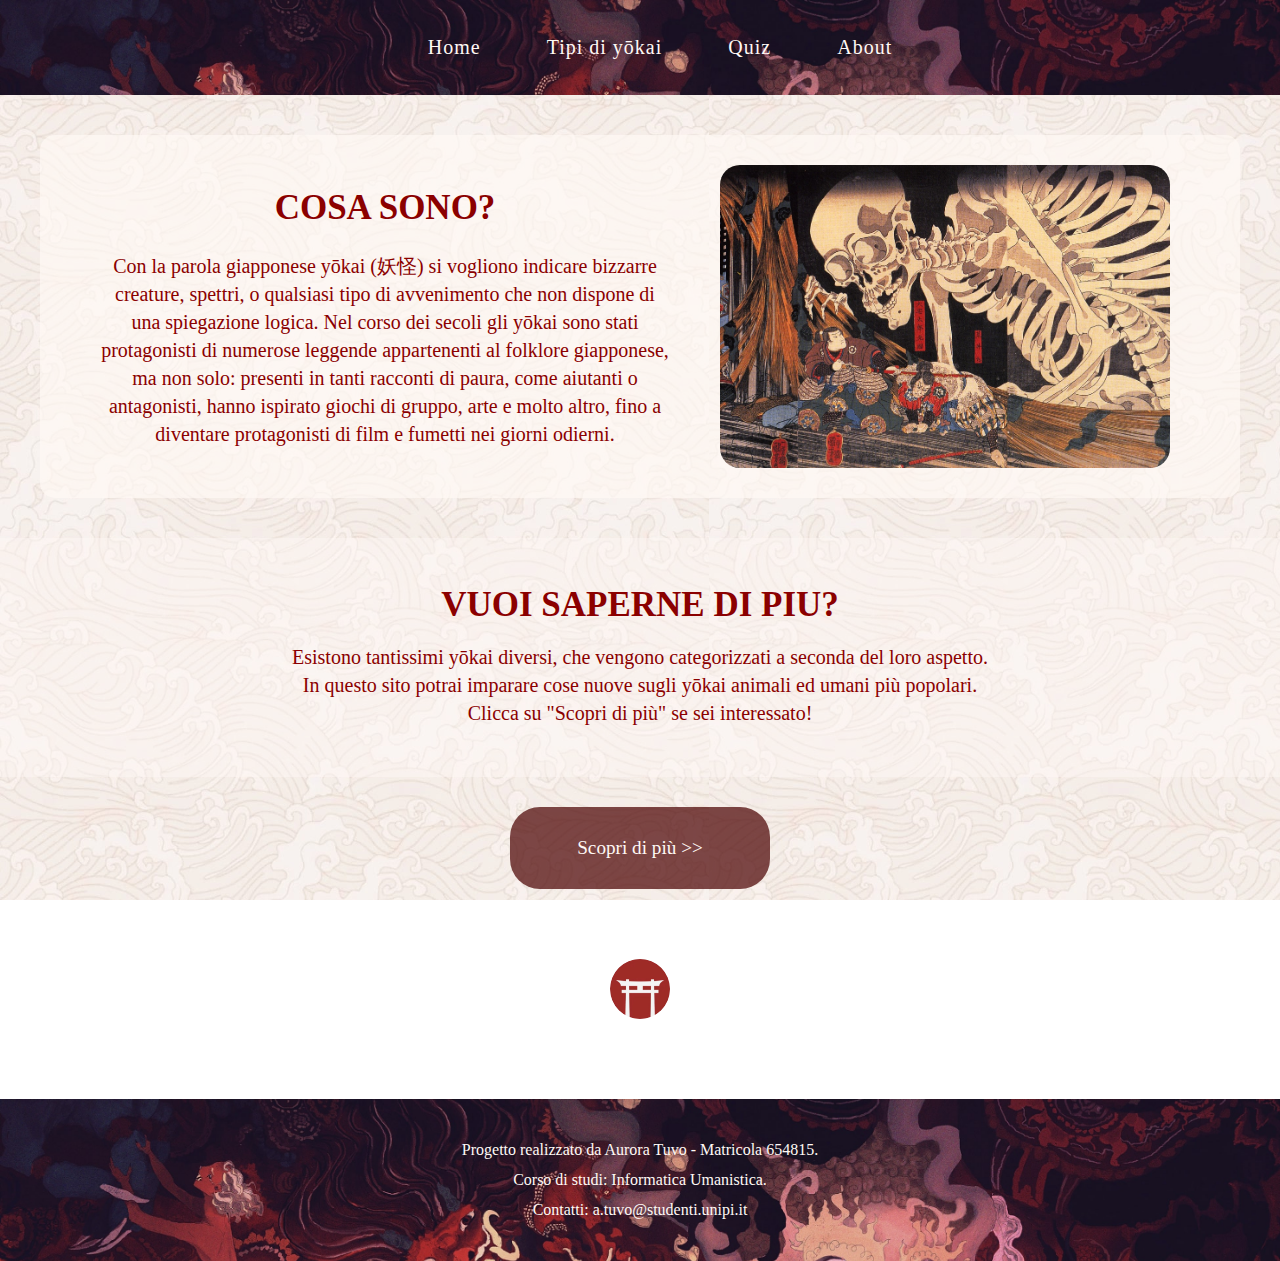
<file: Sito/index.html>
<!DOCTYPE html>
<html lang="it">
    <!-- HEAD -->
    <head>
        <title>Yokai</title>
        <link rel="shortcut icon" href="Img/Tori_icon.png" type="image/x-icon">
        <meta charset="UTF-8">
        <meta name="author" content="Aurora Tuvo">
        <meta name="viewport" content="initial-scale=1.0, width=device-width">
        <link rel="stylesheet" href="style.css">
    </head>

    <!-- BODY -->
    <body>

        <!-- HEADER CHE CONTIENE LA NAVIGATION BAR -->
        <header>
            <nav id="navigation">
                <div id="barra">
                    <ul class="menu">
                        <li class="elemento">
                            <a href="index.html">Home</a>
                        </li>
                        <li class="elemento">
                            <a href="tipi.html">Tipi di yōkai</a>
                        </li>
                        <li class="elemento">
                            <a href="quiz.html">Quiz</a>
                        </li>
                        <li class="elemento">
                            <a href="about.html">About</a>
                        </li>
                    </ul>
                </div>
            </nav>
        </header>

        <!-- MAIN -->
        <main>

            <!-- DIV DOVE VIENE PRESENTATO L'ARGOMENTO DEL SITO -->
            <div class="dx">
                <img src="Img/SkeletonSpectreinvokedbyprincess.jpg" alt="yōkai scheletro" class="imgdx">
                <div class="scrittedx">
                    <h1 class="titolodx">COSA SONO?</h1>
                    <p class="descrizionedx">
                        Con la parola giapponese yōkai (妖怪) si vogliono indicare bizzarre creature, spettri, o qualsiasi tipo di avvenimento
                        che non dispone di una spiegazione logica.
                        Nel corso dei secoli gli yōkai sono stati protagonisti di numerose leggende appartenenti al folklore giapponese, ma non solo:
                        presenti in tanti racconti di paura, come aiutanti o antagonisti, hanno ispirato giochi di gruppo, arte e molto altro, 
                        fino a diventare protagonisti di film e fumetti nei giorni odierni.
                    </p>
                </div>
            </div>


            <!-- DIV DOVE SI INVITA L'UTENTE A PROSEGUIRE L'ESPLORAZIONE DEL SITO -->
            <div class="centro">
                <div class="scritte">
                    <h1 class="titolo">VUOI SAPERNE DI PIU?</h1>
                    <p class="descrizionecentro">
                        Esistono tantissimi yōkai diversi, che vengono categorizzati a seconda del loro aspetto.
                        <br>
                        In questo sito potrai imparare cose nuove sugli yōkai animali ed umani più popolari.
                        <br>
                        Clicca su "Scopri di più" se sei interessato!
                    </p>
                </div>
            </div>

            <!-- LINK PER PROSEGUIRE ALLA PAGINA "UMANI" DEL SITO -->
            <div class="scopri">
                <a href="tipi.html" class="ultimolink">Scopri di più >></a>
            </div>

        </main>


        <!-- ICONA IN FONDO AL SITO -->
        <div class="icona">
            <img src="Img/Tori_icon.jpg" alt="icona di un Tori" class="iconafondo">
        </div>


        <!-- FOOTER -->
        <footer> 
            <div class="footer">
                <p class="scrittefooter">
                    Progetto realizzato da Aurora Tuvo - Matricola 654815.
                    <br>
                    Corso di studi: Informatica Umanistica.
                    <br>
                    Contatti: a.tuvo@studenti.unipi.it
                </p>
            </div>
        </footer>


    </body>

</html>
</file>
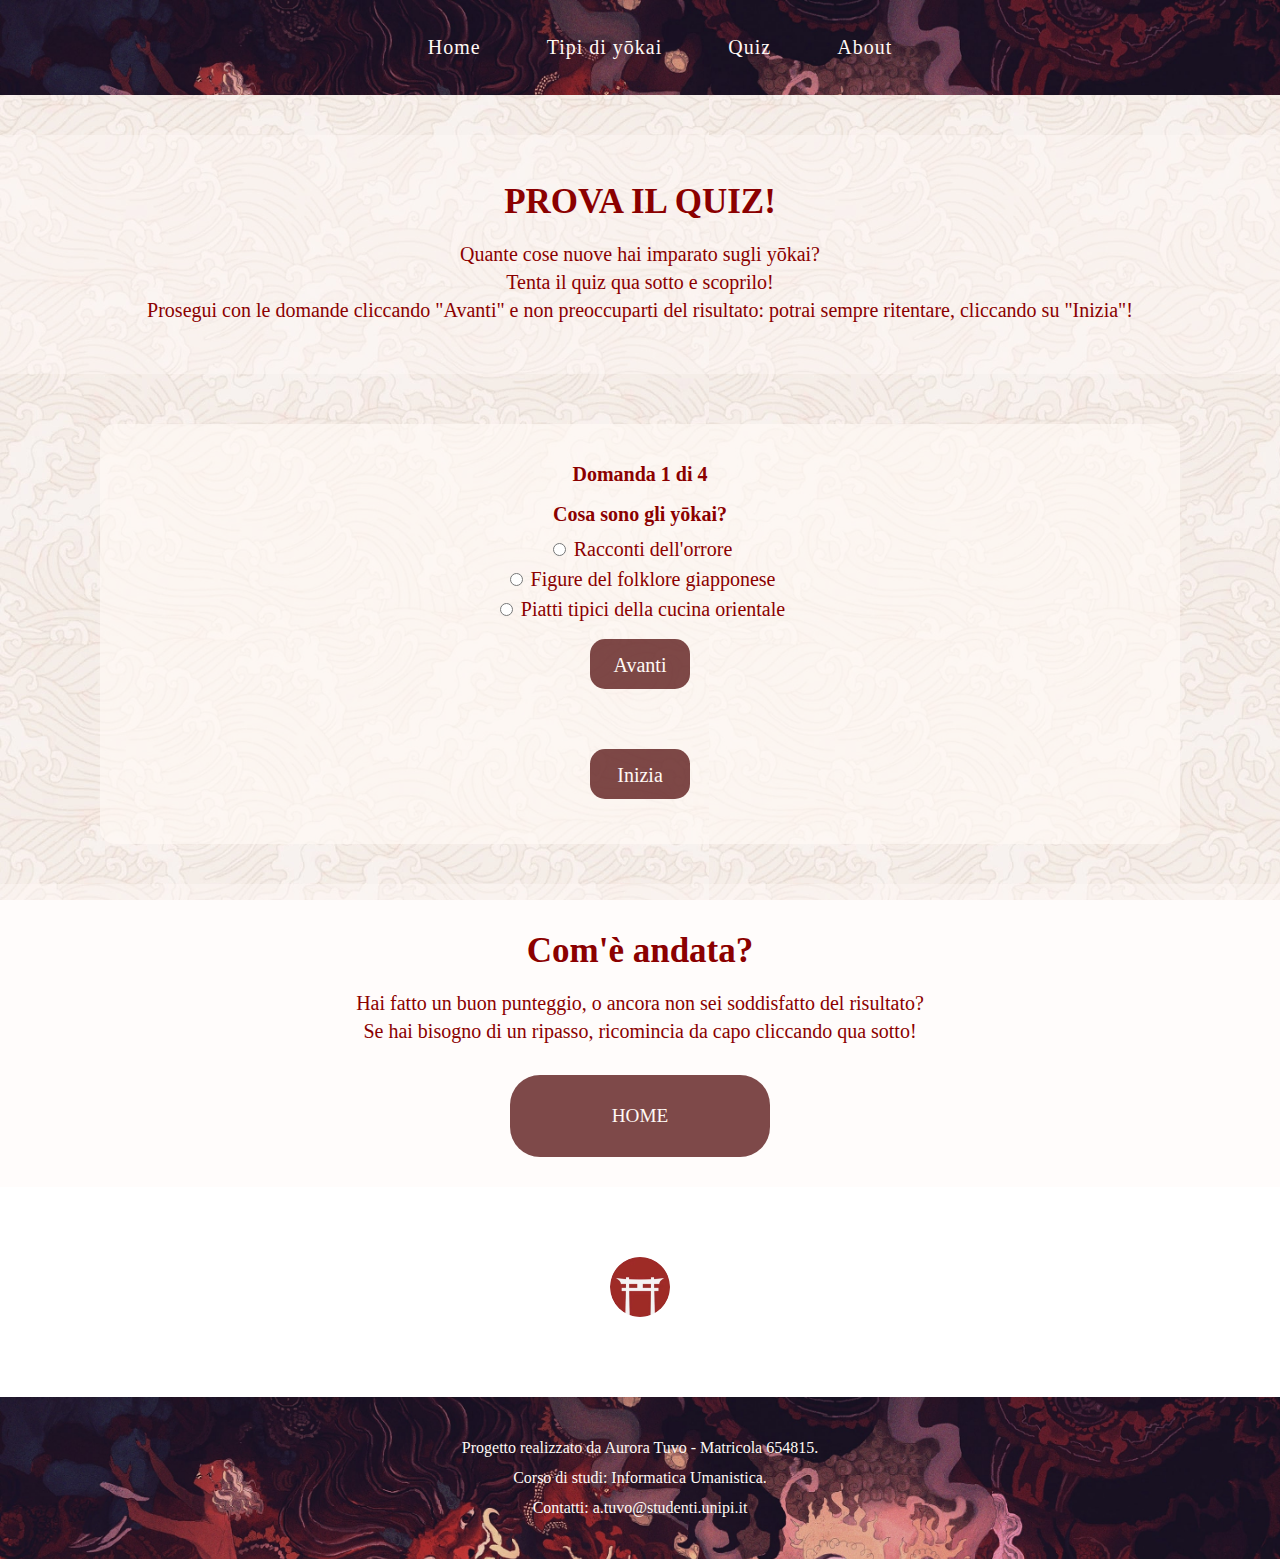
<file: Sito/quiz.html>
<!DOCTYPE html>
<html lang="it">
    <!-- HEAD -->
    <head>
        <title>Yokai</title>
        <link rel="shortcut icon" href="Img/Tori_icon.png" type="image/x-icon">
        <meta charset="UTF-8">
        <meta name="author" content="Aurora Tuvo">
        <meta name="viewport" content="initial-scale=1.0, width=device-width">
        <link rel="stylesheet" href="style.css">
        <script src="js/quiz.js"></script>
    </head>

    <!-- BODY -->
    <body>

        <!-- HEADER CHE CONTIENE LA NAVIGATION BAR -->
        <header>
            <nav id="navigation">
                <div id="barra">
                    <ul class="menu">
                        <li class="elemento">
                            <a href="index.html">Home</a>
                        </li>
                        <li class="elemento">
                            <a href="tipi.html">Tipi di yōkai</a>
                        </li>
                        <li class="elemento">
                            <a href="quiz.html">Quiz</a>
                        </li>
                        <li class="elemento">
                            <a href="about.html">About</a>
                        </li>
                    </ul>
                </div>
            </nav>
        </header>

        <!-- MAIN -->
        <main>
            
            <!-- INVITO ALL'UTENTE PER PROVARE IL QUIZ-->
            <div class="centro">
                <div class="scritte">
                <h1 class="titolo">PROVA IL QUIZ!</h1>
                <p class="descrizionecentro">
                    Quante cose nuove hai imparato sugli yōkai?
                    <br>
                    Tenta il quiz qua sotto e scoprilo!
                    <br>
                    Prosegui con le domande cliccando "Avanti" e non preoccuparti del risultato: potrai sempre ritentare, cliccando su "Inizia"!
                </p>
                </div>
            </div>

            <!-- QUIZ -->
            <div id="quizz">
                <div id="Domande">
                    <span id="numeroDomanda"></span>
                    <br>
                    <span id="testoDomanda"></span>
                </div>
                <div id="Risposte">
                    <input type="radio" name="risposte" id="risposta0">
                    <span id="testoRisposta0"></span>
                    <br>
                    <input type="radio" name="risposte" id="risposta1">
                    <span id="testoRisposta1"></span>
                    <br>
                    <input type="radio" name="risposte" id="risposta2">
                    <span id="testoRisposta2"></span>
                    <br>
                    <input type="button" value="Avanti" class= "bottone" id="avanti">
                    <br>
                    <span id="risultato"></span>
                    <br>
                    <input type="button" value="Inizia" class= "bottone" id="inizia">
                </div>
            </div>

            <!-- RITORNO ALLA HOME -->
            <div class="centro">
                <div class="scritte">
                    <h1 class="titolo">Com'è andata?</h1>
                    <p class="descrizionecentro">
                        Hai fatto un buon punteggio, o ancora non sei soddisfatto del risultato?
                        <br>
                        Se hai bisogno di un ripasso, ricomincia da capo cliccando qua sotto!
                    </p>
                </div>
                    <div class="scopri">
                        <a href="index.html" class="ultimolink">HOME</a>
                    </div>
            </div>
            
        </main>


        <!-- ICONA IN FONDO AL SITO -->
        <div class="icona">
            <img src="Img/Tori_icon.jpg" alt="icona di un Tori" class="iconafondo">
        </div>


        <!-- FOOTER -->
        <footer> 
            <div class="footer">
                <p class="scrittefooter">
                    Progetto realizzato da Aurora Tuvo - Matricola 654815.
                    <br>
                    Corso di studi: Informatica Umanistica.
                    <br>
                    Contatti: a.tuvo@studenti.unipi.it
                </p>
            </div>
        </footer>


    </body>

</html>
</file>
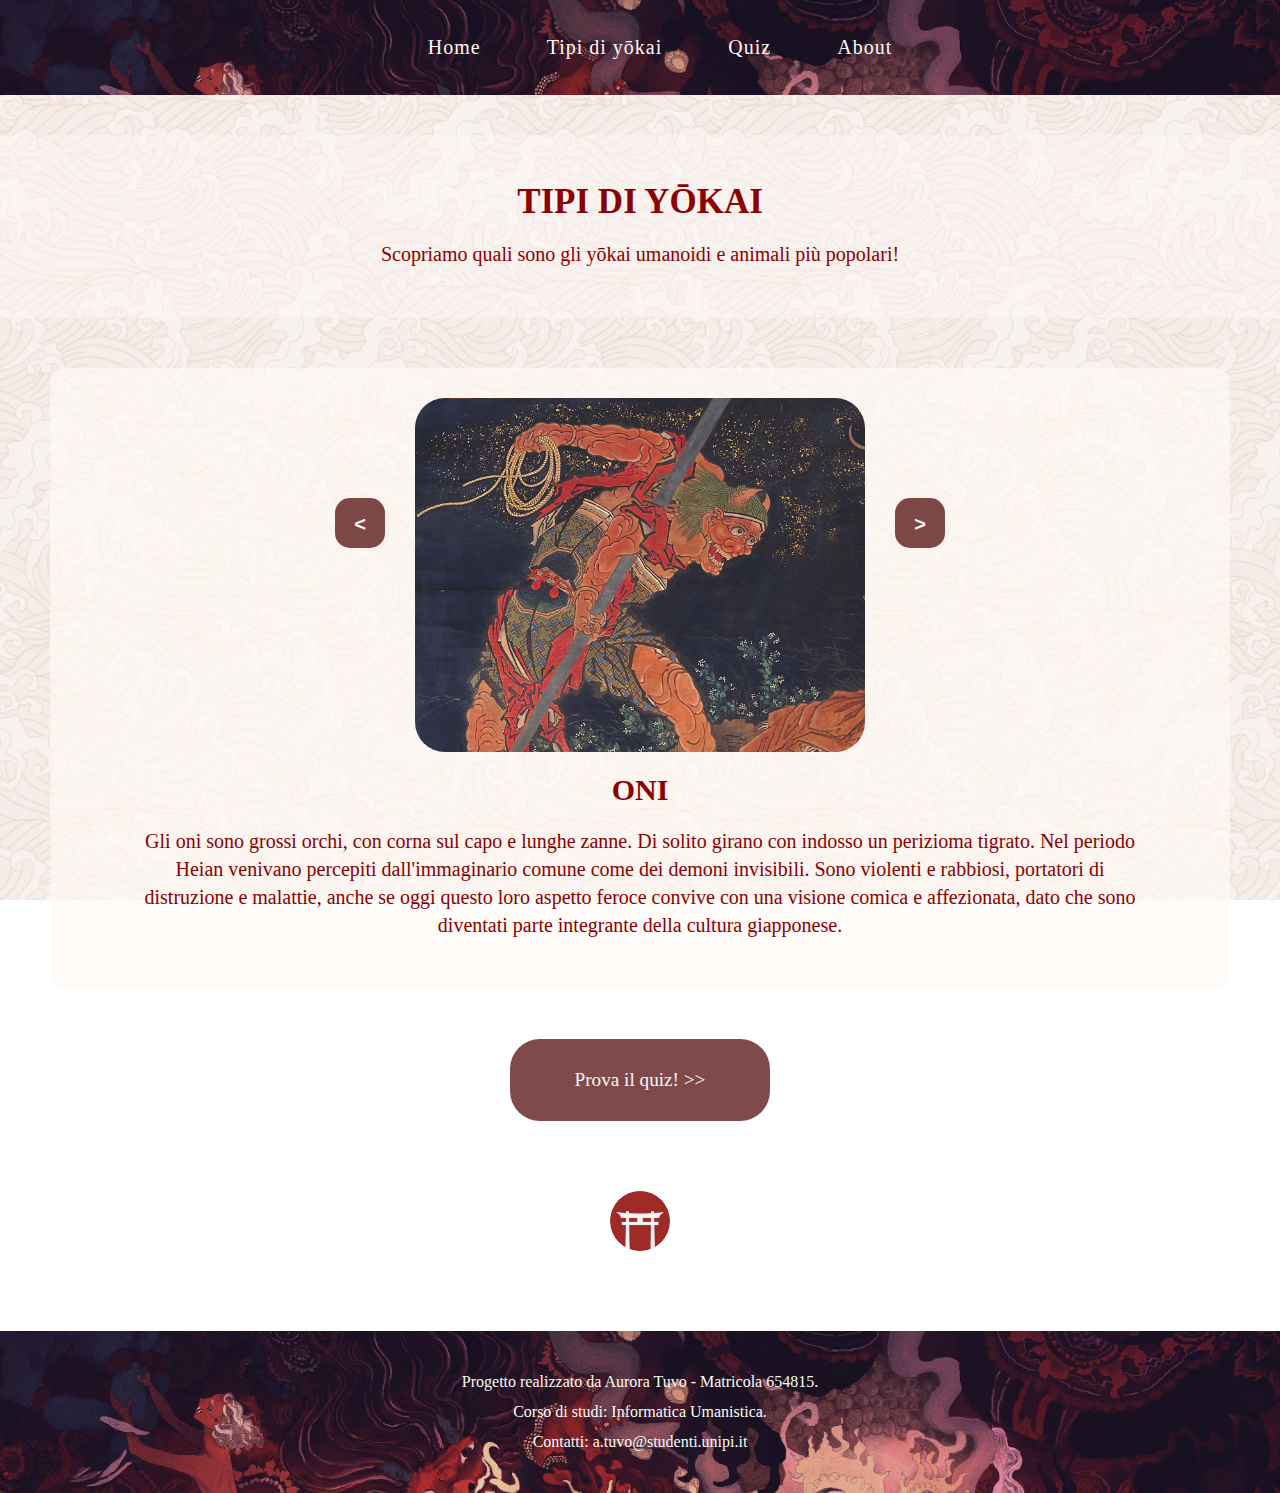
<file: Sito/tipi.html>
<!DOCTYPE html>
<html lang="it">
    <!-- HEAD -->
    <head>
        <title>Yokai</title>
        <link rel="shortcut icon" href="Img/Tori_icon.png" type="image/x-icon">
        <meta charset="UTF-8">
        <meta name="author" content="Aurora Tuvo">
        <meta name="viewport" content="initial-scale=1.0, width=device-width">
        <link rel="stylesheet" href="style.css">
        <script src="js/galleria.js"></script>
    </head>

    <!-- BODY -->
    <body>

        <!-- HEADER CHE CONTIENE LA NAVIGATION BAR -->
        <header>
            <nav id="navigation">
                <div id="barra">
                    <ul class="menu">
                        <li class="elemento">
                            <a href="index.html">Home</a>
                        </li>
                        <li class="elemento">
                            <a href="tipi.html">Tipi di yōkai</a>
                        </li>
                        <li class="elemento">
                            <a href="quiz.html">Quiz</a>
                        </li>
                        <li class="elemento">
                            <a href="about.html">About</a>
                        </li>
                    </ul>
                </div>
            </nav>
        </header>

        <!-- MAIN -->
        <main>

            <!-- INTRODUZIONE AGLI YOKAI UMANI -->
            <div class="centro">
                <div class="scritte">
                    <h1 class="titolo">TIPI DI YŌKAI</h1>
                    <p class="descrizionecentro">
                        Scopriamo quali sono gli yōkai umanoidi e animali più popolari!
                    </p>
                </div>
            </div>
            <!-- GALLERIA IMMAGINI YOKAI UMANI -->
            <div class="galleria">
                <div id="imggalleria">
                    <input type="button" value="&lt;" class="freccia" id="indietro">
                    <img src="Img/Galleria/Oni.jpg" alt="Immagine di uno yokai" id="foto">
                    <input type="button" value=">" class="freccia" id="avanti">
                </div>
                <div id="scrittegalleria">
                    <h1 id="nomeyokai">Oni</h1>
                    <p id="descrizioneyokai"></p>
                </div> 
            </div>
            
            <!-- LINK PER PROSEGUIRE ALLA PAGINA "QUIZ" DEL SITO -->
            <div class="scopri">
                <a href="quiz.html" class="ultimolink">Prova il quiz! >></a>
            </div>


        </main>


        <!-- ICONA IN FONDO AL SITO -->
        <div class="icona">
            <img src="Img/Tori_icon.jpg" alt="icona di un Tori" class="iconafondo">
        </div>


        <!-- FOOTER -->
        <footer> 
            <div class="footer">
                <p class="scrittefooter">
                    Progetto realizzato da Aurora Tuvo - Matricola 654815.
                    <br>
                    Corso di studi: Informatica Umanistica.
                    <br>
                    Contatti: a.tuvo@studenti.unipi.it
                </p>
            </div>
        </footer>


    </body>

</html>
</file>
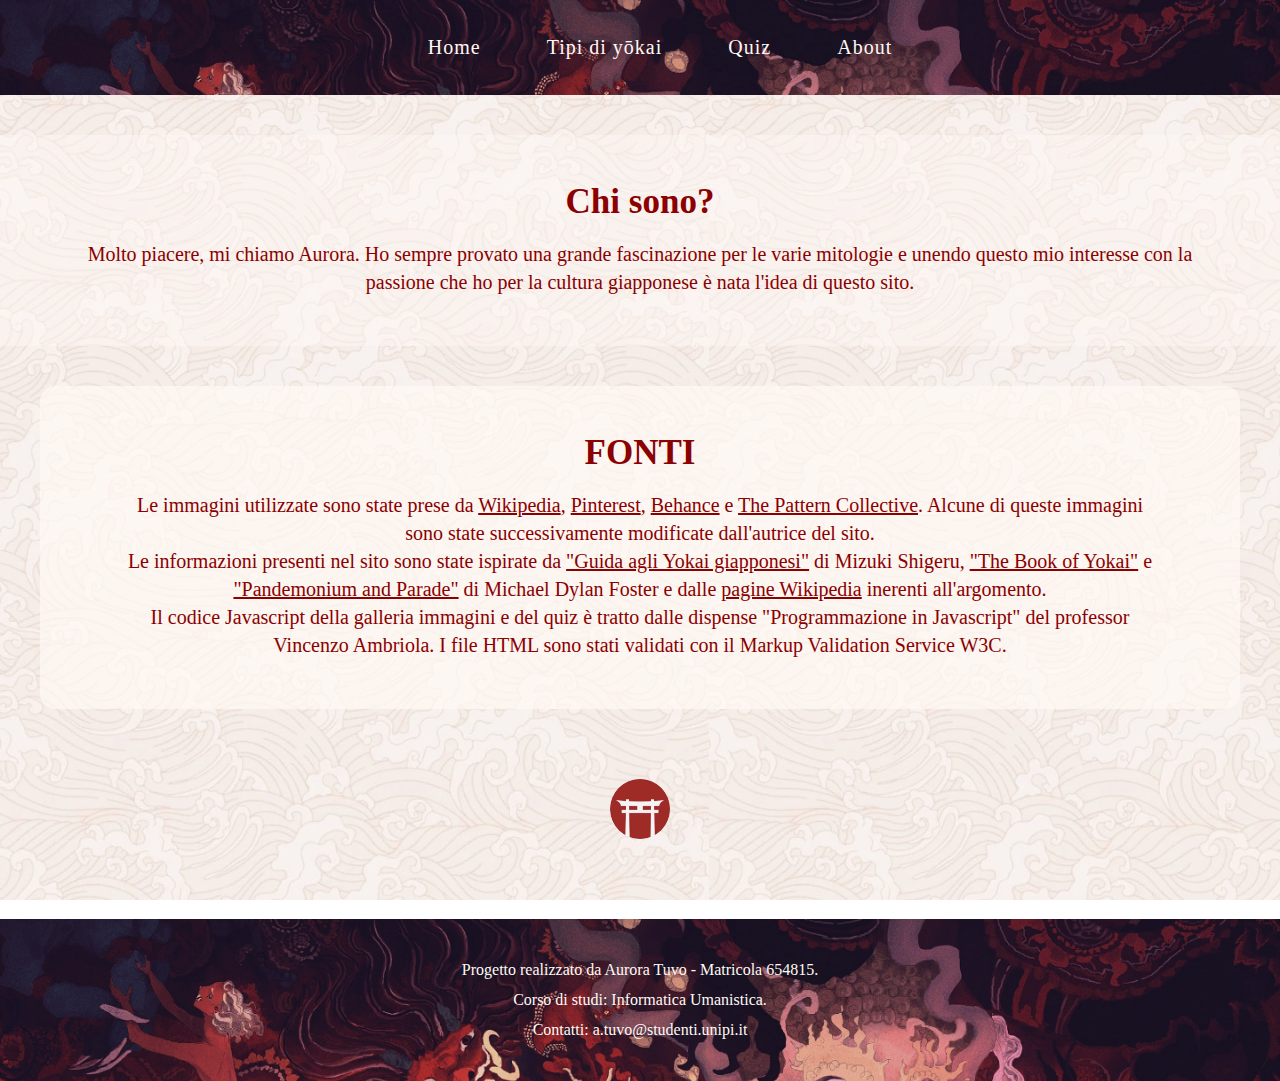
<file: Sito/zbout.html>
<!DOCTYPE html>
<html lang="it">
    <!-- HEAD -->
    <head>
        <title>Yokai umani</title>
        <link rel="shortcut icon" href="Img/Tori_icon.png" type="image/x-icon">
        <meta charset="UTF-8">
        <meta name="author" content="Aurora Tuvo">
        <meta name="viewport" content="initial-scale=1.0, width=device-width">
        <link rel="stylesheet" href="style.css">
    </head>

    <!-- BODY -->
    <body>
        <header>
            <nav id="navigation">
            <div id="barra">
                <ul class="menu">
                    <li class="elemento">
                        <a href="index.html">Home</a>
                    </li>
                    <li class="elemento">
                        <a href="tipi.html">Tipi di yōkai</a>
                    </li>
                    <li class="elemento">
                        <a href="quiz.html">Quiz</a>
                    </li>
                    <li class="elemento">
                        <a href="about.html">About</a>
                    </li>
                </ul>
            </div>
            </nav>
        </header>

        <!-- MAIN -->
        <main>

            <!-- INTRODUZIONE ALLE INFORMAZIONI SULL'AUTRICE DEL SITO ED IL SITO-->
            <div class="centro">
                <div class="scritte">
                    <h1 class="titolo">Chi sono?</h1>
                    <p class="descrizionecentro">
                        Molto piacere, mi chiamo Aurora.
                        Ho sempre provato una grande fascinazione per le varie mitologie e unendo questo mio interesse con la
                        passione che ho per la cultura giapponese è nata l'idea di questo sito.
                    </p>
                </div>
            </div>

            <!-- FONTI -->
            <div id="cent">
                <div class="scritte">
                    <h1 class="titolo">FONTI</h1>
                    <p class="descrizionecentro">
                        Le immagini utilizzate sono state prese da <a href="https://www.wikipedia.org/" class="esterno">Wikipedia</a>, 
                        <a href="https://it.pinterest.com/" class="esterno">Pinterest</a>, 
                        <a href="https://www.behance.net/" class="esterno">Behance</a> e 
                        <a href="https://thepatterncollective.com/" class="esterno">The Pattern Collective</a>. 
                        Alcune di queste immagini sono state successivamente modificate dall'autrice del sito.
                        <br>
                        Le informazioni presenti nel sito sono state ispirate da 
                        <a href="https://www.lafeltrinelli.it/" class="esterno">"Guida agli Yokai giapponesi"</a>
                        di Mizuki Shigeru,
                        <a href="https://www.lafeltrinelli.it/" class="esterno">"The Book of Yokai"</a>
                        e
                        <a href="https://www.lafeltrinelli.it" class="esterno">"Pandemonium and Parade"</a> di Michael Dylan Foster 
                        e dalle 
                        <a href="https://it.wikipedia.org/wiki/Y%C5%8Dkai" class="esterno">pagine Wikipedia</a> 
                        inerenti all'argomento.
                        <br>
                        Il codice Javascript della galleria immagini e del quiz è tratto dalle dispense "Programmazione in Javascript" del professor Vincenzo Ambriola.
                        I file HTML sono stati validati con il Markup Validation Service W3C.
                    </p>
                </div>
            </div>


        </main>

        <!-- ICONA IN FONDO AL SITO -->
        <div class="icona">
            <img src="Img/Tori_icon.jpg" alt="icona di un Tori" class="iconafondo">
        </div>

        <!-- FOOTER -->
        <footer> 
            <div class="footer">
                <p class="scrittefooter">
                    Progetto realizzato da Aurora Tuvo - Matricola 654815.
                    <br>
                    Corso di studi: Informatica Umanistica.
                    <br>
                    Contatti: a.tuvo@studenti.unipi.it
                </p>
            </div>
        </footer>
    
    </body>

</html>
</file>
<file: Sito/style.css>
/* Navigation bar */
#navigation {
    background-image: url(Img/Sutasoma.jpg);
    background-attachment: scroll;
    background-size: cover;
    margin: 0px;
    border: 0px;
    padding: 10px;
}

#barra {
    text-align: center;
    margin: 0px;
    border: 0px;
    padding: 10px; 
}

ul {
    list-style: none;
}

.elemento {
    letter-spacing: 1px; 
    font-size: 20px;
    padding: 30px 30px; 
    display: inline;  
    width: 100%;  
    text-align: center;
    margin: auro;
    font-family: Georgia, 'Times New Roman', Times, serif;
    color:rgb(255, 249, 245);
}

a:link {
    color:rgb(255, 249, 245);
    text-decoration: none; 
}

a:visited {
    color:rgb(255, 249, 245);
}

a:hover {
    margin:auto;
    padding: 10px;
    border-radius: 15px;
    background-color: rgba(168, 130, 130, 0.369);
}


/* Body */
body{
    margin:0;
    border: 0;
    padding: 0;
    background-image: url(Img/OceanSprayBlush_chiaro.jpg);
    background-attachment: fixed;
    background-size: contain;
    font-family: Georgia, 'Times New Roman', Times, serif;
    color: darkred
}



/* Paragrafo inziale della home, con immagine situata a destra */
.dx {
    margin: 40px;
    padding: 30px;
    border: 0px;
    border-radius: 15px;
    background-color:rgba(255, 249, 245, 0.674);
    overflow: hidden;
    display: flex;
    flex-direction: row-reverse;
}

.imgdx {
    width: 450px;
    border-radius: 20px;
    margin-right: 40px;
}

.scrittedx {
    width: 60%;
    margin-left: 30px;
    margin-right: 50px;
    border: 0px;
    padding: 0px;
    text-align: center;
}

.titolodx {
    font-size: 35px;
}

.descrizionedx {
    font-size: 20px;
    line-height: 28px;
}


/* Paragrafo finale della home + Paragrafi iniziali delle pagine "Tipi di yokai" e "Quiz" + Paragrafo fonti */
.centro {
    margin-top: 40px;
    padding: 30px;
    background-color: rgba(255, 249, 245, 0.441);
    color: darkred;
    text-align: center;
}

#cent {
    margin: 40px;
    padding: 30px;
    border-radius: 15px;
    background-color: rgba(255, 249, 245, 0.674);
    color: darkred;
    text-align: center;
}

.scritte {
    margin-left: 50px;
    margin-right: 50px;
    line-height: 28px;
}

.titolo {
    font-size: 35px;;
}

.descrizionecentro {
    font-size: 20px;
    font-weight: 500;
}

.esterno:link {
    color: darkred;
    text-decoration: underline;
}

.esterno:visited {
    color:darkred;
}

.esterno:hover {
    padding: 0px;
    background-color: rgba(255, 249, 245);
}


/* Galleria con immagini, nomi degli yokai presentati, e informazioni relative */
.galleria {
    margin: 50px;
    padding: 30px;
    border: 0px;
    border-radius: 15px;
    background-color:rgba(255, 249, 245, 0.674);
}

#imggalleria {
    display: flex;
    flex-direction: row;
    justify-content: center;
}

#foto {
    width: 450px; 
    border-radius: 30px;
}

#nomeyokai {
    text-align: center;
    font-size: 30px;
}

#descrizioneyokai {
    margin-left: 50px;
    margin-right: 50px;
    text-align: center;
    line-height: 28px;
    font-size: 20px;
}

.freccia {
    width: 50px;
    height: 50px;
    margin-top: 100px;
    margin-right: 30px;
    margin-left: 30px;
    padding: 15px;
    border: 0px;
    border-radius: 15px;
    background-color:  rgba(73, 0, 0, 0.708);
    color: rgba(255, 249, 245);
    font-size: 20px;
    font-weight: bolder;
}

.freccia:hover {
    background-color: rgba(168, 130, 130, 0.859);
}



/* Quiz */
#quizz {
    margin-top: 50px;
    margin-left:100px;
    margin-right: 100px;
    border: 0px;
    border-radius: 15px;
    padding: 30px;
    background-color:rgba(255, 249, 245, 0.674);
    display:flex;
    flex-direction: column;
    font-size: 20px;
    text-align: center;
}

#Domande {
    line-height: 40px;
    font-weight: bold;
}

#Risposte {
    line-height: 30px;
}

.bottone {
    width: 100px;
    height: 50px;
    margin: 15px;
    padding: 15px;
    border: 0px;
    border-radius: 15px;
    background-color:  rgba(73, 0, 0, 0.708);
    color: rgba(255, 249, 245);
    font-size: 20px;
    font-family: Georgia, 'Times New Roman', Times, serif;
}

.bottone:hover {
    background-color: rgb(168, 130, 130);
}



/* Link alla fine delle pagine Home, Tipi di yokai e Quiz */
.scopri {
    width: 200px;
    margin: auto;
    margin-top: 30px;
    padding: 30px;
    border: 0px;
    border-radius: 30px;
    text-align: center;
    font-size: larger;
    background-color: rgba(73, 0, 0, 0.708);
}

.ultimolink {
    text-decoration: none;
    color: rgb(255, 249, 245);
}

.scopri:hover {
    background-color: rgb(168, 130, 130);
}


/* Icona in fondo alle pagine del sito */
.icona {
    margin: auto;
    margin-top: 70px;
    margin-bottom: 80px;
    padding: 0px;
    border-radius: 50px;
    height: 60px;
    width: 60px;
    overflow: hidden;
    object-fit: cover;
}
 
.iconafondo {
     margin: 0px;
     border: 0px;
     padding: 0px;
     width: 100%;
}




/* Footer */
.footer {
    background-image: url(Img/Sutasoma.jpg);
    background-attachment: scroll;
    background-size: cover;
    margin: 0px;
    border: 0px;
    padding: 20px;
}

.scrittefooter {
    color: rgb(255, 249, 245);
    text-align: center;
    line-height: 30px;
}
</file>
